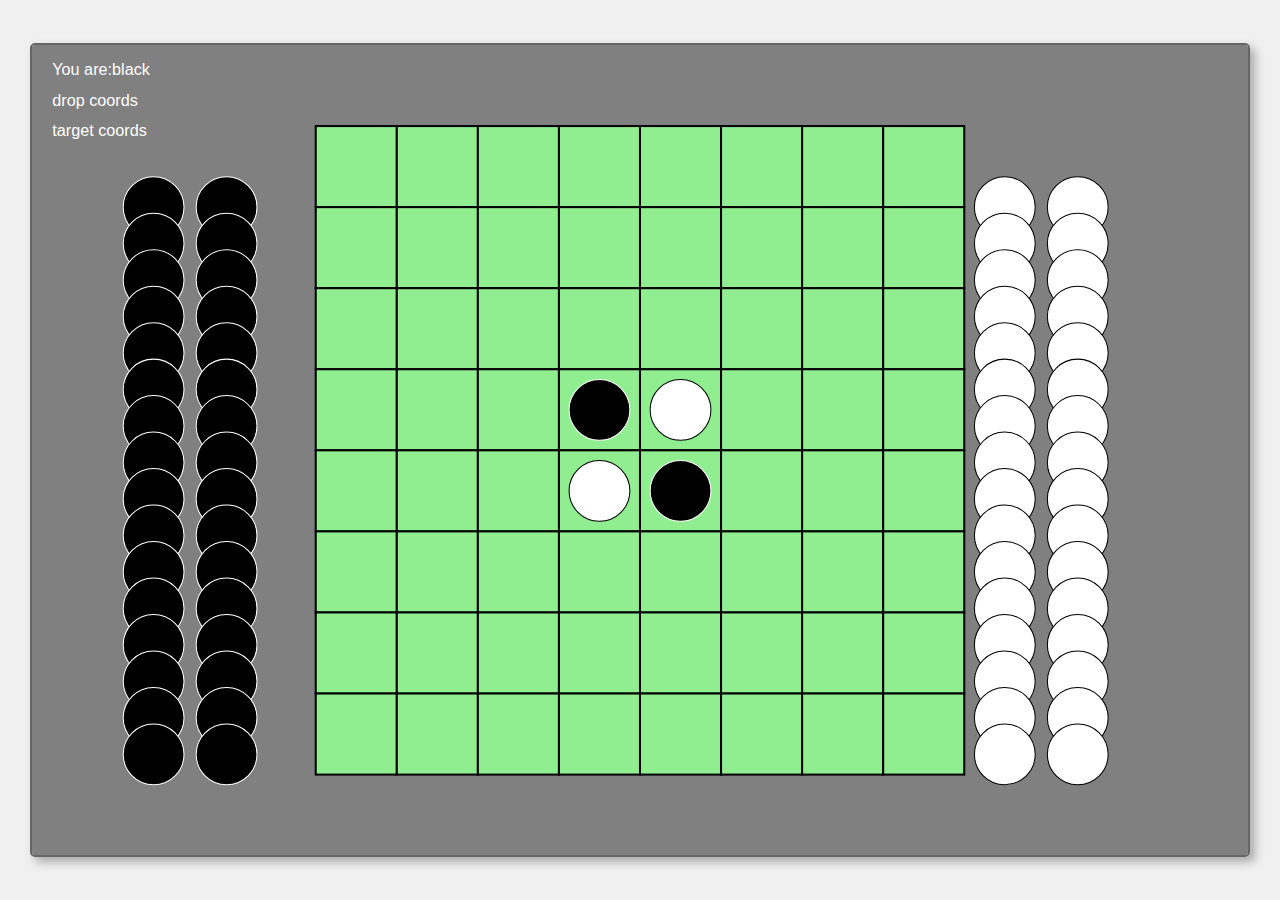
<file: board.html>
<!DOCTYPE html>
<html lang="en">
  <head>
    <title></title>
    <style>
      body {
        padding: 0px;
        margin: 0px;
        font-family: Tahoma, Geneva, Sans-Serif;
        min-height: 100vh;
        display: flex;
        align-items: center;
        justify-content: center;
        background: #f0f0f0;
      }
      svg {
        display: block;
        max-width: 95vw;
        max-height: 95vh;
        margin: 0 auto;
        border: 2px solid #666;
        box-shadow: 5px 5px 10px #aaa;
        border-radius: 5px;
      }
      .black {
        fill: black;
        stroke: white;
        stroke-width: 1px;
      }
      .white {
        fill: white;
        stroke: black;
        stroke-width: 1px;
      }
    
    </style>
    <script>
      let player = "black",
        moverId, //keeps track of what I'm dragging
        moverPointerId, //keep track of the active pointer for the drag
        myX,
        myY;
      const ROWS = 8,
        COLS = 8;

      function init() {
        drawBoard();
        const svg = document.querySelector('svg');
        svg.addEventListener('pointermove', moveChecker);
        svg.addEventListener('pointerup', releaseChecker);
        svg.addEventListener('pointercancel', cancelPointer);
        //prevent text on the SVG stage from getting highlighted
        document
          .querySelectorAll(`svg`)[0]
          .addEventListener(`selectstart`, function (evt) {
            evt.preventDefault();
          });

          //put the player on the board (youd get this from server)
          document.querySelector(`#whichPlayer`).firstChild.data += player;
      }
      //create the svg board and pieces
      function drawBoard() {
        let board = "",
          x,
          y,
          color,
          cx,
          cy;
        const SQUARE_SIZE = 80;
        const BOARD_WIDTH = SQUARE_SIZE * COLS;
        const BOARD_HEIGHT = SQUARE_SIZE * ROWS;
        const BOARD_START_X = (1200 - BOARD_WIDTH) / 2;  // Center horizontally in viewBox
        const BOARD_START_Y = (800 - BOARD_HEIGHT) / 2;  // Center vertically in viewBox
        const CHECKER_RADIUS = 30;
        
        //create othello board
        for (let r = 0; r < ROWS; r++) {
          for (let c = 0; c < COLS; c++) {
            x = SQUARE_SIZE * r + BOARD_START_X;
            y = SQUARE_SIZE * c + BOARD_START_Y;
            board += `<rect x="${x}" y="${y}" width="${SQUARE_SIZE}" height="${SQUARE_SIZE}" fill="lightgreen" 
            stroke="black" stroke-width="2" id="target_${r}${c}" />`;
          }
        }
        // place alternating 2x2 center pieces on the board
        (function() {
          const centerRows = [3, 4];
          const centerCols = [3, 4];
          for (let ri = 0; ri < centerRows.length; ri++) {
            for (let ci = 0; ci < centerCols.length; ci++) {
              const r = centerRows[ri];
              const c = centerCols[ci];
              cx = BOARD_START_X + (c * SQUARE_SIZE) + (SQUARE_SIZE / 2);
              cy = BOARD_START_Y + (r * SQUARE_SIZE) + (SQUARE_SIZE / 2);
              // (3,3) & (4,4) will be black, the other two white (default starting position, can't be moved)
              const clr = ((r + c) % 2 === 0) ? 'black' : 'white';
              board += `<circle cx="${cx}" cy="${cy}" r="${CHECKER_RADIUS}" class="${clr}" id="p_center_${r}${c}"/>`;
            }
          }
        })();

        //creates checkers on the sides
        const SPACING = CHECKER_RADIUS * 1.2; // Space between checkers
        const NUM_CHECKERS = 32; // Number of checkers per side
        const COLUMNS = 2; 
        const ROWS_PER_COL = Math.ceil(NUM_CHECKERS / COLUMNS); // Number of checkers per column so they dont go off the screen
        
        // Helper to create checkers on a side
        function createCheckers(side, className, idPrefix, startX) {
          for (let col = 0; col < COLUMNS; col++) {
            for (let row = 0; row < ROWS_PER_COL; row++) {
              const index = col * ROWS_PER_COL + row;
              if (index < NUM_CHECKERS) {
            cx = startX + (col * SPACING * 2);
            cy = BOARD_START_Y + (row * SPACING) + SQUARE_SIZE;
            board += `<circle cx="${cx}" cy="${cy}" r="${CHECKER_RADIUS}" class="${className}" id="${idPrefix}_${index}" onpointerdown="setMovePointer(event);"/>`;
              }
            }
          }
        }

        // Create black checkers on the left side
        createCheckers('left', 'black', 'p_b', BOARD_START_X - (SQUARE_SIZE * 2));
        // Create white checkers on the right side
        createCheckers('right', 'white', 'p_w', BOARD_START_X + BOARD_WIDTH + (SQUARE_SIZE * 0.5));
        document.getElementById("board").innerHTML = board;
      }
      //on mouse down, set the moverId and remember original position in case the drop is invalid
      function setMove(ele) {
        moverId = ele.id;
        const mover = document.querySelector(`#${ele.id}`);
        myX = parseFloat(mover.getAttribute("cx"));
        myY = parseFloat(mover.getAttribute("cy"));
        console.log(`myx: ${myX} myy: ${myY}`);
      }

      // pointer-based start of drag: captures pointer and records origin
      function setMovePointer(evt) {
        evt.preventDefault();
        const ele = evt.target;
        moverId = ele.id;
        moverPointerId = evt.pointerId;
        const mover = ele;
        myX = parseFloat(mover.getAttribute("cx"));
        myY = parseFloat(mover.getAttribute("cy"));
        try {
          ele.setPointerCapture && ele.setPointerCapture(moverPointerId);
        } catch (e) {
          // ignore if not supported
        }
      }

      // release/cancel handler for pointercancel
      function cancelPointer(evt) {
        if (moverId) {
          const moverEle = document.querySelector(`#${moverId}`);
          try {
            moverEle && moverEle.releasePointerCapture && moverEle.releasePointerCapture(moverPointerId);
          } catch (e) {}
          if (moverEle) {
            moverEle.setAttribute('cx', myX);
            moverEle.setAttribute('cy', myY);
          }
          moverId = undefined;
          moverPointerId = undefined;
        }
      }
      // convert a mouse event to SVG coordinates
      function toSvgPoint(evt) {
        const svg = document.querySelector('svg');
        const pt = svg.createSVGPoint();
        pt.x = evt.clientX;
        pt.y = evt.clientY;
        const svgP = pt.matrixTransform(svg.getScreenCTM().inverse());
        return svgP;
      }
      // runs on every mousemove to move the checker being dragged
      function moveChecker(evt) {
        if (moverId) {
          const moverEle = document.querySelector(`#${moverId}`);
          const p = toSvgPoint(evt);
          moverEle.setAttribute("cx", p.x);
          moverEle.setAttribute("cy", p.y);
        }
      }

      function releaseChecker(evt) {
        if (moverId) {
          const p = toSvgPoint(evt);
          const hit = checkHit(p.x, p.y);
          const moverEle = document.querySelector(`#${moverId}`);
          if (hit) {
            // snap to center of target
            moverEle.setAttribute('cx', hit.cx);
            moverEle.setAttribute('cy', hit.cy);
            try { moverEle.releasePointerCapture && moverEle.releasePointerCapture(moverPointerId); } catch (e) {}
            moverId = undefined;
            moverPointerId = undefined;
          } else {
            // if not on a square, return to original position, clear stuff
            moverEle.setAttribute(`cx`, myX);
            moverEle.setAttribute(`cy`, myY);
            try { moverEle.releasePointerCapture && moverEle.releasePointerCapture(moverPointerId); } catch (e) {}
            moverId = undefined;
            moverPointerId = undefined;
          }
        }
      }

      // return {cx, cy, row, col} if hit, otherwise null
      function checkHit(x, y) {
        document.querySelector(`#output`).textContent = `drop coords: ${x}, ${y}`;
        for (let i = 0; i < ROWS; i++) {
          for (let j = 0; j < COLS; j++) {
            const target = document.querySelector(`#target_${i}${j}`);
            if (!target) continue;
            const drop = target.getBBox();
            document.querySelector(`#output2`).textContent = `target coords: ${drop.x}, ${drop.y}, ${drop.width}, ${drop.height}`;
            if (x > drop.x && x < (drop.x + drop.width) && y > drop.y && y < (drop.y + drop.height)) {
              return { cx: drop.x + drop.width / 2, cy: drop.y + drop.height / 2, row: i, col: j };
            }
          }
        }
        return null;
      }
    </script>
  </head>
  <body>
    <svg
      xmlns="http://www.w3.org/2000/svg"
      version="1.1"
      viewBox="0 0 1200 800"
      preserveAspectRatio="xMidYMid meet"
      onload="init( evt );"
    >
      <defs>
      </defs>
      <rect fill="grey" height="100%" width="100%" />

      <text x="20" y="30" id="whichPlayer" fill="white">You are:</text>
      <text x="20" y="60" id="output" fill="white">drop coords</text>
      <text x="20" y="90" id="output2" fill="white">target coords</text>

      <g id="board"></g>
    </svg>
  </body>
</html>
</file>
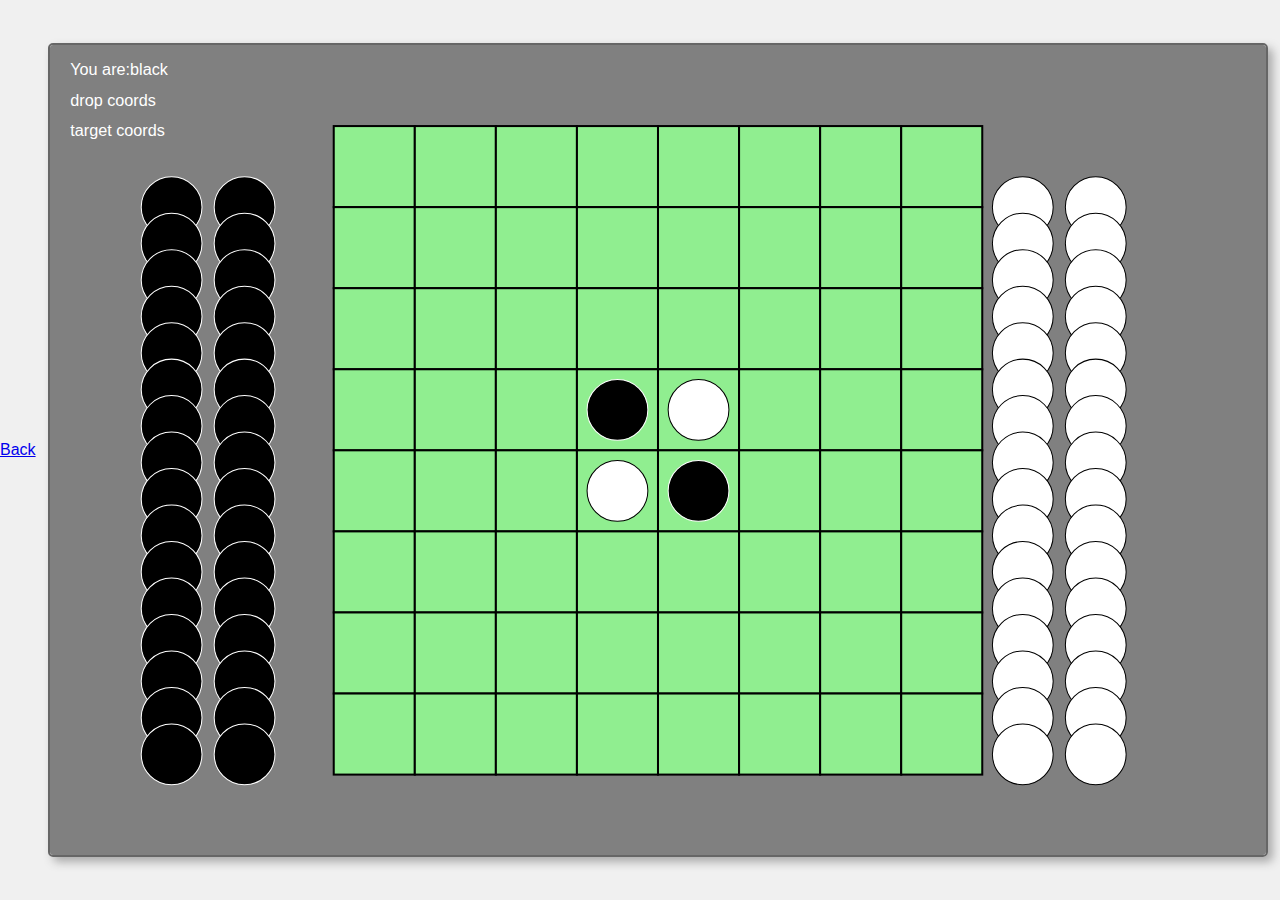
<file: goArchWSStart/static/board.html>
<!DOCTYPE html>
<html lang="en">
  <head>
    <title></title>
    <style>
      body {
        padding: 0px;
        margin: 0px;
        font-family: Tahoma, Geneva, Sans-Serif;
        min-height: 100vh;
        display: flex;
        align-items: center;
        justify-content: center;
        background: #f0f0f0;
      }
      svg {
        display: block;
        max-width: 95vw;
        max-height: 95vh;
        margin: 0 auto;
        border: 2px solid #666;
        box-shadow: 5px 5px 10px #aaa;
        border-radius: 5px;
      }
      .black {
        fill: black;
        stroke: white;
        stroke-width: 1px;
      }
      .white {
        fill: white;
        stroke: black;
        stroke-width: 1px;
      }
    </style>
    <script>
      let player = "black",
        moverId, //keeps track of what I'm dragging
        moverPointerId, //keep track of the active pointer for the drag
        myX,
        myY,
        ws; // websocket connection
      const ROWS = 8,
        COLS = 8;

      function init() {
        drawBoard();
        connectWebSocket(); // Connect to websocket for real-time updates
        const svg = document.querySelector("svg");
        svg.addEventListener("pointermove", moveChecker);
        svg.addEventListener("pointerup", releaseChecker);
        svg.addEventListener("pointercancel", cancelPointer);
        //prevent text on the SVG stage from getting highlighted
        document
          .querySelectorAll(`svg`)[0]
          .addEventListener(`selectstart`, function (evt) {
            evt.preventDefault();
          });

        //put the player on the board (youd get this from server)
        document.querySelector(`#whichPlayer`).firstChild.data += player;
      }
      //create the svg board and pieces
      function drawBoard() {
        let board = "",
          x,
          y,
          color,
          cx,
          cy;
        const SQUARE_SIZE = 80;
        const BOARD_WIDTH = SQUARE_SIZE * COLS;
        const BOARD_HEIGHT = SQUARE_SIZE * ROWS;
        const BOARD_START_X = (1200 - BOARD_WIDTH) / 2; // Center horizontally in viewBox
        const BOARD_START_Y = (800 - BOARD_HEIGHT) / 2; // Center vertically in viewBox
        const CHECKER_RADIUS = 30;

        //create othello board
        for (let r = 0; r < ROWS; r++) {
          for (let c = 0; c < COLS; c++) {
            x = SQUARE_SIZE * r + BOARD_START_X;
            y = SQUARE_SIZE * c + BOARD_START_Y;
            board += `<rect x="${x}" y="${y}" width="${SQUARE_SIZE}" height="${SQUARE_SIZE}" fill="lightgreen" 
            stroke="black" stroke-width="2" id="target_${r}${c}" />`;
          }
        }
        // place alternating 2x2 center pieces on the board
        (function () {
          const centerRows = [3, 4];
          const centerCols = [3, 4];
          for (let ri = 0; ri < centerRows.length; ri++) {
            for (let ci = 0; ci < centerCols.length; ci++) {
              const r = centerRows[ri];
              const c = centerCols[ci];
              cx = BOARD_START_X + c * SQUARE_SIZE + SQUARE_SIZE / 2;
              cy = BOARD_START_Y + r * SQUARE_SIZE + SQUARE_SIZE / 2;
              // (3,3) & (4,4) will be black, the other two white (default starting position, can't be moved)
              const clr = (r + c) % 2 === 0 ? "black" : "white";
              board += `<circle cx="${cx}" cy="${cy}" r="${CHECKER_RADIUS}" class="${clr}" id="p_center_${r}${c}"/>`;
            }
          }
        })();

        //creates checkers on the sides
        const SPACING = CHECKER_RADIUS * 1.2; // Space between checkers
        const NUM_CHECKERS = 32; // Number of checkers per side
        const COLUMNS = 2;
        const ROWS_PER_COL = Math.ceil(NUM_CHECKERS / COLUMNS); // Number of checkers per column so they dont go off the screen

        // Helper to create checkers on a side
        function createCheckers(side, className, idPrefix, startX) {
          for (let col = 0; col < COLUMNS; col++) {
            for (let row = 0; row < ROWS_PER_COL; row++) {
              const index = col * ROWS_PER_COL + row;
              if (index < NUM_CHECKERS) {
                cx = startX + col * SPACING * 2;
                cy = BOARD_START_Y + row * SPACING + SQUARE_SIZE;
                board += `<circle cx="${cx}" cy="${cy}" r="${CHECKER_RADIUS}" class="${className}" id="${idPrefix}_${index}" onpointerdown="setMovePointer(event);"/>`;
              }
            }
          }
        }

        // Create black checkers on the left side
        createCheckers("left", "black", "p_b", BOARD_START_X - SQUARE_SIZE * 2);
        // Create white checkers on the right side
        createCheckers(
          "right",
          "white",
          "p_w",
          BOARD_START_X + BOARD_WIDTH + SQUARE_SIZE * 0.5
        );
        document.getElementById("board").innerHTML = board;
      }
      //on mouse down, set the moverId and remember original position in case the drop is invalid
      function setMove(ele) {
        moverId = ele.id;
        const mover = document.querySelector(`#${ele.id}`);
        myX = parseFloat(mover.getAttribute("cx"));
        myY = parseFloat(mover.getAttribute("cy"));
        console.log(`myx: ${myX} myy: ${myY}`);
      }

      // pointer-based start of drag: captures pointer and records origin
      function setMovePointer(evt) {
        evt.preventDefault();
        const ele = evt.target;
        moverId = ele.id;
        moverPointerId = evt.pointerId;
        const mover = ele;
        myX = parseFloat(mover.getAttribute("cx"));
        myY = parseFloat(mover.getAttribute("cy"));
        try {
          ele.setPointerCapture && ele.setPointerCapture(moverPointerId);
        } catch (e) {
          // ignore if not supported
        }
      }

      // release/cancel handler for pointercancel
      function cancelPointer(evt) {
        if (moverId) {
          const moverEle = document.querySelector(`#${moverId}`);
          try {
            moverEle &&
              moverEle.releasePointerCapture &&
              moverEle.releasePointerCapture(moverPointerId);
          } catch (e) {}
          if (moverEle) {
            moverEle.setAttribute("cx", myX);
            moverEle.setAttribute("cy", myY);
          }
          moverId = undefined;
          moverPointerId = undefined;
        }
      }
      // convert a mouse event to SVG coordinates
      function toSvgPoint(evt) {
        const svg = document.querySelector("svg");
        const pt = svg.createSVGPoint();
        pt.x = evt.clientX;
        pt.y = evt.clientY;
        const svgP = pt.matrixTransform(svg.getScreenCTM().inverse());
        return svgP;
      }
      // runs on every mousemove to move the checker being dragged
      function moveChecker(evt) {
        if (moverId) {
          const moverEle = document.querySelector(`#${moverId}`);
          const p = toSvgPoint(evt);
          moverEle.setAttribute("cx", p.x);
          moverEle.setAttribute("cy", p.y);
        }
      }

      function releaseChecker(evt) {
        if (moverId) {
          const p = toSvgPoint(evt);
          const hit = checkHit(p.x, p.y);
          const moverEle = document.querySelector(`#${moverId}`);
          if (hit) {
            // Send move to server
            fetch('/move', {
              method: 'POST',
              headers: {
                'Content-Type': 'application/json',
              },
              body: JSON.stringify({
                row: hit.row,
                col: hit.col,
                player: player
              })
            })
            .then(response => response.json())
            .then(data => {
              console.log('Move accepted:', data);
            })
            .catch(error => {
              console.error('Error sending move:', error);
              // Return to original position on error
              moverEle.setAttribute(`cx`, myX);
              moverEle.setAttribute(`cy`, myY);
            });

            try {
              moverEle.releasePointerCapture &&
                moverEle.releasePointerCapture(moverPointerId);
            } catch (e) {}
            moverId = undefined;
            moverPointerId = undefined;
          } else {
            // if not on a square, return to original position, clear stuff
            moverEle.setAttribute(`cx`, myX);
            moverEle.setAttribute(`cy`, myY);
            try {
              moverEle.releasePointerCapture &&
                moverEle.releasePointerCapture(moverPointerId);
            } catch (e) {}
            moverId = undefined;
            moverPointerId = undefined;
          }
        }
      }

      // return {cx, cy, row, col} if hit, otherwise null
      function checkHit(x, y) {
        document.querySelector(
          `#output`
        ).textContent = `drop coords: ${x}, ${y}`;
        for (let i = 0; i < ROWS; i++) {
          for (let j = 0; j < COLS; j++) {
            const target = document.querySelector(`#target_${i}${j}`);
            if (!target) continue;
            const drop = target.getBBox();
            document.querySelector(
              `#output2`
            ).textContent = `target coords: ${drop.x}, ${drop.y}, ${drop.width}, ${drop.height}`;
            if (
              x > drop.x &&
              x < drop.x + drop.width &&
              y > drop.y &&
              y < drop.y + drop.height
            ) {
              return {
                cx: drop.x + drop.width / 2,
                cy: drop.y + drop.height / 2,
                row: i,
                col: j,
              };
            }
          }
        }
        return null;
      }

      // Connect to websocket for real-time updates
      function connectWebSocket() {
        const protocol = window.location.protocol === 'https:' ? 'wss:' : 'ws:';
        const wsUrl = `${protocol}//${window.location.host}/ws/game`;

        ws = new WebSocket(wsUrl);

        ws.onopen = function(event) {
          console.log('WebSocket connected');
        };

        ws.onmessage = function(event) {
          try {
            const update = JSON.parse(event.data);
            updateBoard(update.board);
            console.log('Board updated:', update);
          } catch (error) {
            console.error('Error parsing websocket message:', error);
          }
        };

        ws.onclose = function(event) {
          console.log('WebSocket disconnected');
          // Attempt to reconnect after 5 seconds
          setTimeout(connectWebSocket, 5000);
        };

        ws.onerror = function(error) {
          console.error('WebSocket error:', error);
        };
      }

      // Update the board display with new board state
      function updateBoard(board) {
        // Clear existing pieces (except center pieces which are static)
        for (let r = 0; r < ROWS; r++) {
          for (let c = 0; c < COLS; c++) {
            if (board[r][c] && board[r][c] !== '') {
              // Only update if there's a piece and it's not a center piece
              if (!((r === 3 && c === 3) || (r === 3 && c === 4) || (r === 4 && c === 3) || (r === 4 && c === 4))) {
                const cx = BOARD_START_X + c * SQUARE_SIZE + SQUARE_SIZE / 2;
                const cy = BOARD_START_Y + r * SQUARE_SIZE + SQUARE_SIZE / 2;
                const pieceId = `p_${r}${c}`;
                let piece = document.getElementById(pieceId);
                if (!piece) {
                  // Create new piece if it doesn't exist
                  piece = document.createElementNS('http://www.w3.org/2000/svg', 'circle');
                  piece.setAttribute('id', pieceId);
                  piece.setAttribute('r', CHECKER_RADIUS);
                  piece.setAttribute('cx', cx);
                  piece.setAttribute('cy', cy);
                  piece.setAttribute('class', board[r][c]);
                  document.getElementById('board').appendChild(piece);
                } else {
                  // Update existing piece
                  piece.setAttribute('class', board[r][c]);
                }
              }
            }
          }
        }
      }
    </script>
  </head>
  <body>
    <a href="/lobby" class="button">Back</a>

    <svg
      xmlns="http://www.w3.org/2000/svg"
      version="1.1"
      viewBox="0 0 1200 800"
      preserveAspectRatio="xMidYMid meet"
      onload="init( evt );"
    >
      <defs></defs>
      <rect fill="grey" height="100%" width="100%" />

      <text x="20" y="30" id="whichPlayer" fill="white">You are:</text>
      <text x="20" y="60" id="output" fill="white">drop coords</text>
      <text x="20" y="90" id="output2" fill="white">target coords</text>

      <g id="board"></g>
    </svg>
  </body>
</html>
</file>
